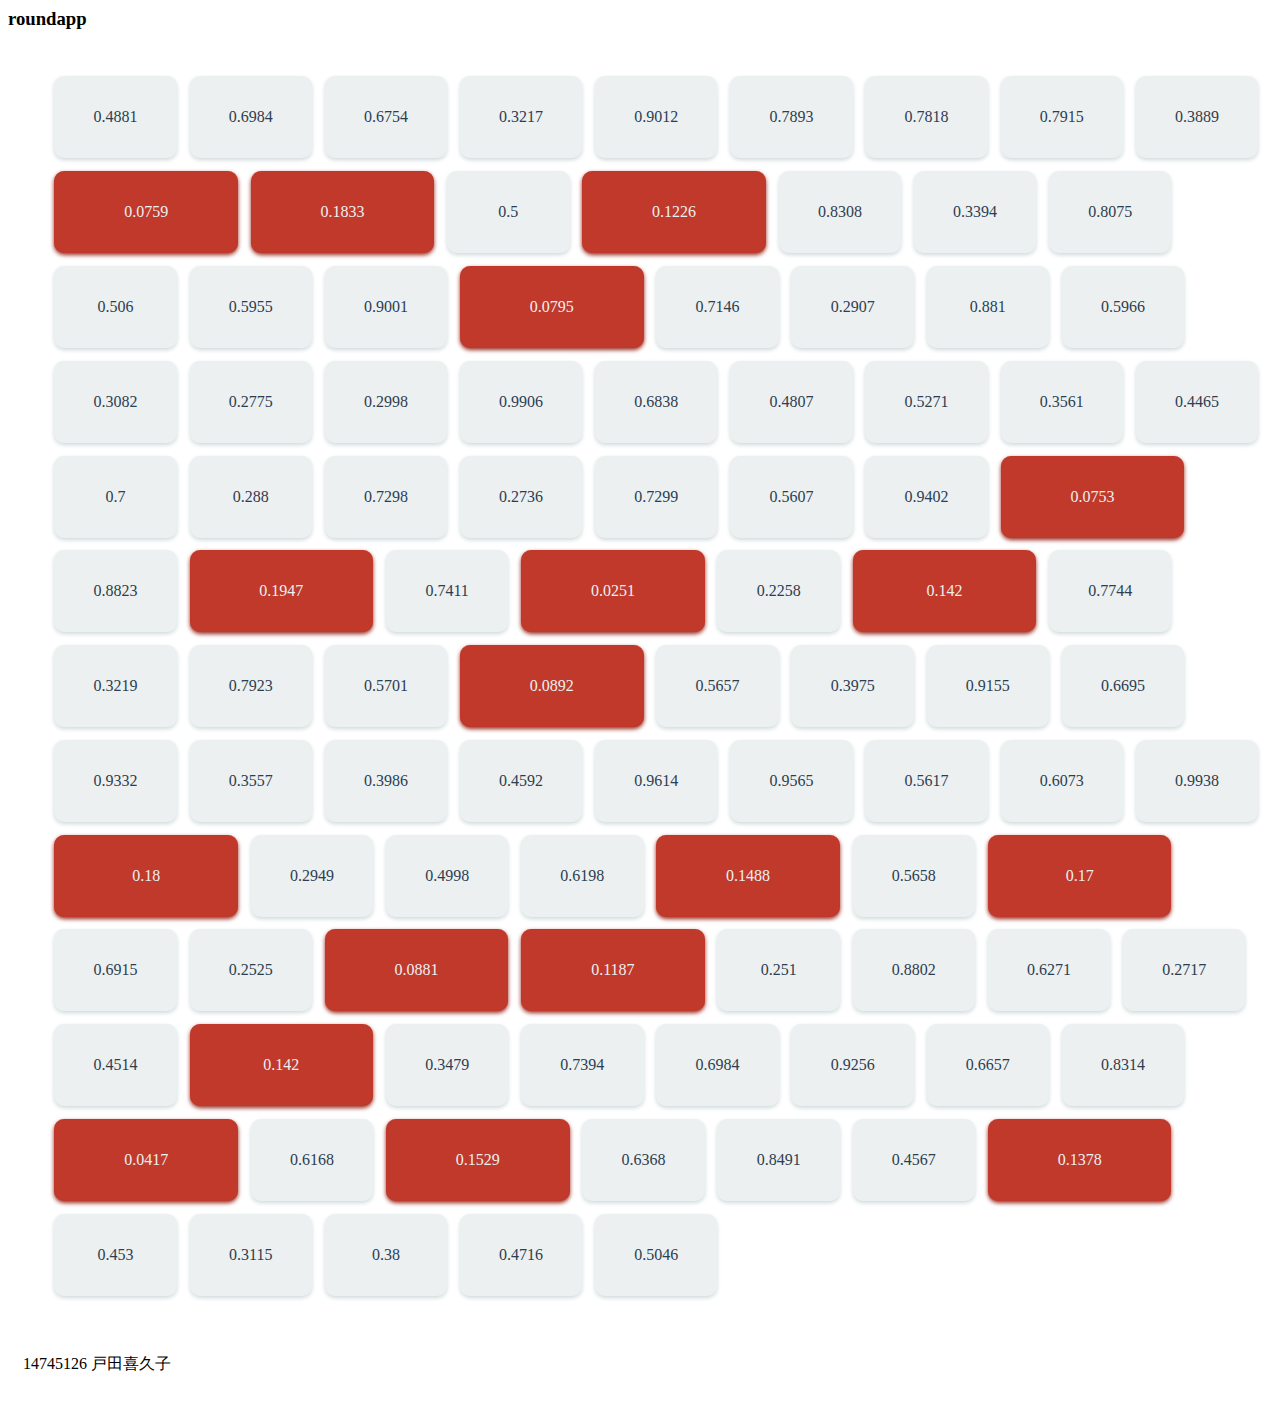
<file: index.html>
<!doctype html>
<html>
  <head>
    <meta charset="utf-8">
    <title>roundapp</title>
    <meta name="description" content="">
    <meta name="viewport" content="width=device-width">
    <link rel="stylesheet" href="styles/main.css">
  </head>
  <body ng-app="roundappApp">
    <!--[if lt IE 7]>
      <p class="browsehappy">You are using an <strong>outdated</strong> browser. Please <a href="http://browsehappy.com/">upgrade your browser</a> to improve your experience.</p>
    <![endif]-->

    <div class="container">
      <div class="header">
        <h3>roundapp</h3>
      </div>

      <ul id="roundapp">
        
      </ul>


      <div class="footer">
        <p>14745126 戸田喜久子</p>
      </div>
    </div>



    <script src="scripts/main.js"></script>


</body>
</html>
</file>
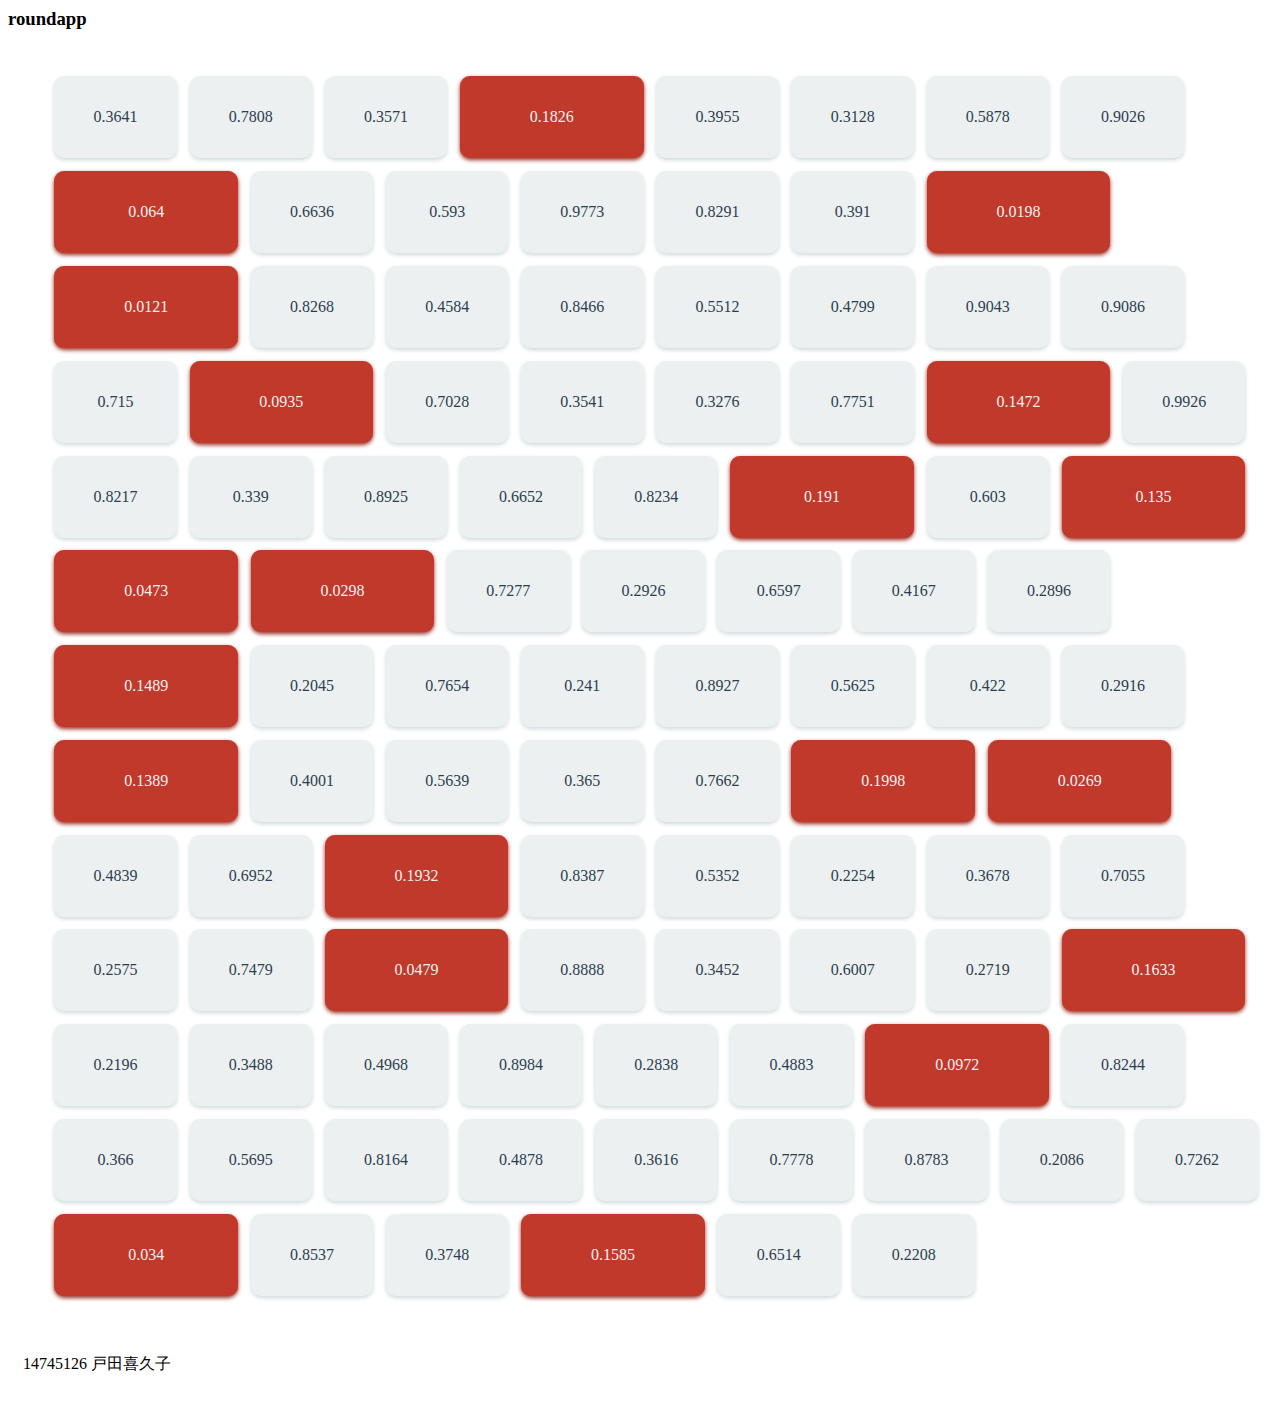
<file: view.html>
<!DOCTYPE html><html><head>
    <meta charset="utf-8">
    <title>roundapp</title>
    <meta name="description" content="">
    <meta name="viewport" content="width=device-width">
    <link rel="stylesheet" href="styles/main.css">
  </head>
  <body ng-app="roundappApp">
    <!--[if lt IE 7]>
      <p class="browsehappy">You are using an <strong>outdated</strong> browser. Please <a href="http://browsehappy.com/">upgrade your browser</a> to improve your experience.</p>
    <![endif]-->

    <div class="container">
      <div class="header">
        <h3>roundapp</h3>
      </div>

      <ul id="roundapp"><li class="box">0.4569</li><li class="box">0.2738</li><li class="notice-box">0.1128</li><li class="box">0.4283</li><li class="box">0.2842</li><li class="box">0.9003</li><li class="notice-box">0.0046</li><li class="notice-box">0.1774</li><li class="notice-box">0.1794</li><li class="notice-box">0.0764</li><li class="box">0.4171</li><li class="box">0.258</li><li class="box">0.8073</li><li class="box">0.6974</li><li class="box">0.2687</li><li class="box">0.626</li><li class="notice-box">0.1105</li><li class="box">0.724</li><li class="box">0.5813</li><li class="box">0.558</li><li class="notice-box">0.1506</li><li class="box">0.49</li><li class="box">0.9735</li><li class="box">0.6809</li><li class="box">0.9735</li><li class="box">0.3943</li><li class="box">0.2683</li><li class="box">0.6242</li><li class="box">0.8772</li><li class="box">0.4936</li><li class="box">0.3626</li><li class="box">0.8398</li><li class="notice-box">0.1612</li><li class="box">0.8937</li><li class="box">0.7742</li><li class="box">0.9332</li><li class="box">0.7842</li><li class="box">0.6822</li><li class="box">0.284</li><li class="box">0.4544</li><li class="box">0.3853</li><li class="box">0.292</li><li class="box">0.3874</li><li class="box">0.3576</li><li class="notice-box">0.0695</li><li class="box">0.7221</li><li class="box">0.3521</li><li class="box">0.4608</li><li class="box">0.4123</li><li class="box">0.2848</li><li class="box">0.3326</li><li class="notice-box">0.1123</li><li class="box">0.2942</li><li class="box">0.4594</li><li class="notice-box">0.0629</li><li class="box">0.3972</li><li class="box">0.7756</li><li class="box">0.2446</li><li class="box">0.9198</li><li class="box">0.7916</li><li class="box">0.6933</li><li class="box">0.8032</li><li class="box">0.4697</li><li class="box">0.8743</li><li class="notice-box">0.1749</li><li class="box">0.9405</li><li class="box">0.9587</li><li class="box">0.5376</li><li class="box">0.568</li><li class="box">0.6825</li><li class="box">0.9095</li><li class="box">0.9921</li><li class="box">0.4429</li><li class="box">0.6587</li><li class="box">0.2316</li><li class="notice-box">0.0567</li><li class="box">0.6574</li><li class="box">0.6549</li><li class="box">0.7657</li><li class="box">0.84</li><li class="box">0.4104</li><li class="box">0.2451</li><li class="box">0.8349</li><li class="box">0.6235</li><li class="box">0.9094</li><li class="box">0.3426</li><li class="box">0.2301</li><li class="box">0.6972</li><li class="box">0.3228</li><li class="notice-box">0.0821</li><li class="notice-box">0.1958</li><li class="box">0.5883</li><li class="box">0.9246</li><li class="box">0.6239</li><li class="box">0.741</li><li class="box">0.8312</li><li class="box">0.7788</li><li class="box">0.7636</li><li class="box">0.7965</li><li class="notice-box">0.1686</li></ul>


      <div class="footer">
        <p>14745126 戸田喜久子</p>
      </div>
    </div>



    <script src="scripts/main.js"></script>




</body></html>
</file>
<file: styles/main.css>
html {
  box-sizing: border-box;
}

*, *:before, *:after {
  box-sizing: inherit;
}


html, body {
  height: 100%;
}

ul {
  text-align: center;
}
ul::after {
  clear: both;
  content: "";
  display: table;
}

.box {
  background: #ecf0f1;
  box-shadow: inset 0 0 1px #ecf0f1, 0 2px 4px #cfd9db;
  border-radius: 10px;
  margin: 0.4em;
  display: block;
  padding: 2em;
  color: #2c3e50;
  -webkit-align-self: stretch;
  align-self: stretch;
  -ms-flex-item-align: stretch;
  box-pack: center;
  -webkit-justify-content: center;
  -moz-justify-content: center;
  -ms-justify-content: center;
  -o-justify-content: center;
  justify-content: center;
  -ms-flex-pack: center;
  float: left;
  overflow: hidden;
  width: 10%;
}
.box:hover {
  background: white;
  color: #3e5771;
}

.notice-box {
  background: #c0392b;
  box-shadow: inset 0 0 1px #c0392b, 0 2px 4px #962d22;
  border-radius: 10px;
  margin: 0.4em;
  display: block;
  padding: 2em;
  color: #ecf0f1;
  -webkit-align-self: stretch;
  align-self: stretch;
  -ms-flex-item-align: stretch;
  box-pack: center;
  -webkit-justify-content: center;
  -moz-justify-content: center;
  -ms-justify-content: center;
  -o-justify-content: center;
  justify-content: center;
  -ms-flex-pack: center;
  float: left;
  overflow: hidden;
  width: 15%;
}
.notice-box:hover {
  background: #d65548;
  color: white;
}

.header {
  margin-bottom: 20px;
}
.header h3 {
  margin-top: 0;
  margin-bottom: 0;
  padding-bottom: 20px;
}

.footer {
  padding: 20px 15px;
}
</file>
